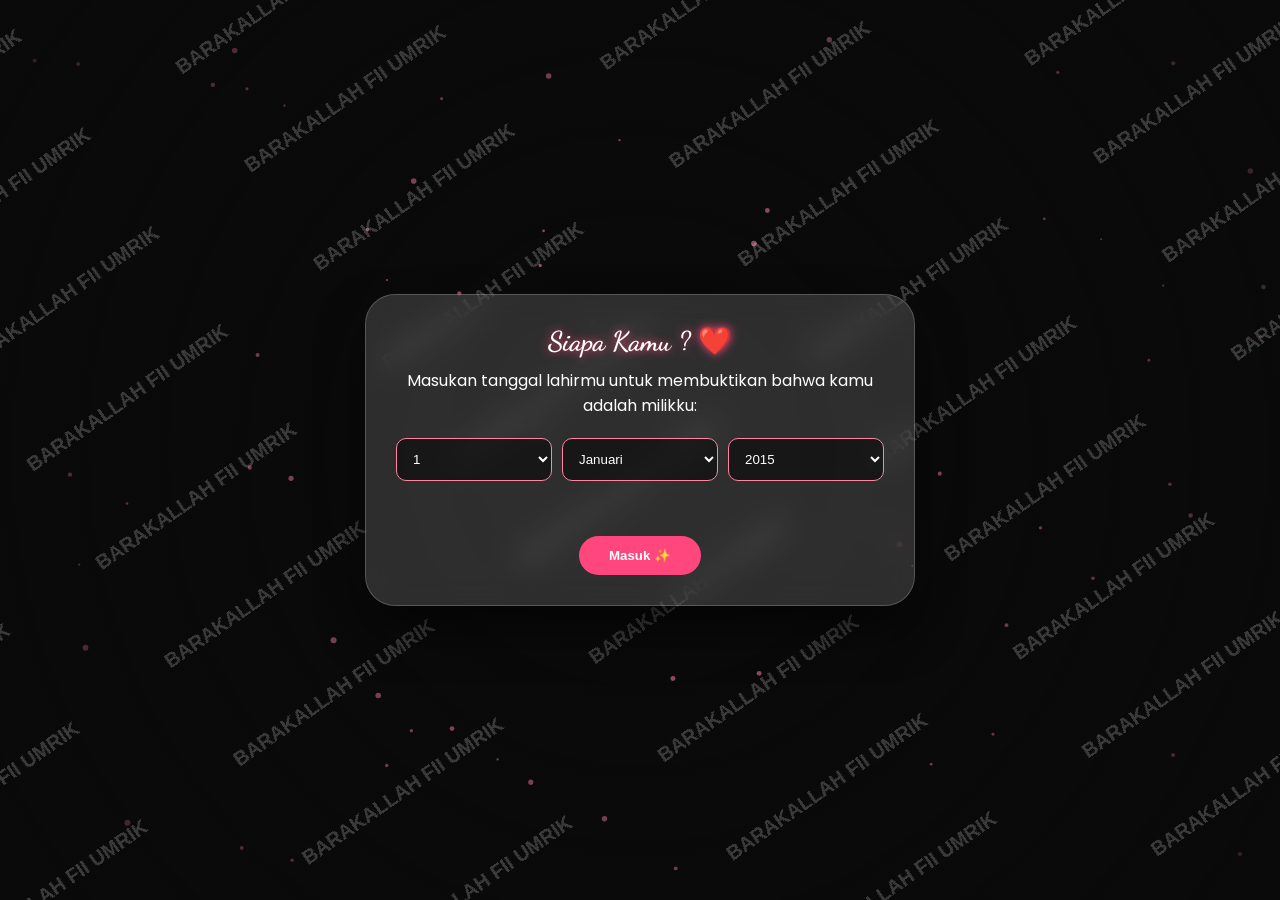
<file: index.html>
<!DOCTYPE html>
<html lang="id">
<head>
    <meta charset="UTF-8">
    <meta name="viewport" content="width=device-width, initial-scale=1.0">
    <title>Wanita pilihan'ku ❤️</title>
    <link rel="stylesheet" href="style.css">
    <link href="https://fonts.googleapis.com/css2?family=Dancing+Script:wght@700&family=Poppins:wght@300;400;600&display=swap" rel="stylesheet">
</head>
<body>

    <audio id="music" loop>
        <source src="img/Sound ultah.mpeg" type="audio/mpeg">
    </audio>

    <div class="overlay"></div>
    <canvas id="canvas"></canvas>

    <div id="login-layer" class="main-card">
        <div class="glass">
            <h2 class="hb-text">Siapa Kamu ? ❤️</h2>
            <p style="color: white; margin-bottom: 20px;">Masukan tanggal lahirmu untuk membuktikan bahwa kamu adalah milikku:</p>
            
            <div class="birthday-selector">
                <select id="sel-tgl" class="custom-select"></select>
                <select id="sel-bln" class="custom-select"></select>
                <select id="sel-thn" class="custom-select"></select>
            </div>
            
            <div id="feedback-msg" class="feedback"></div>
            
            <div class="action-buttons">
                <button id="btn-login" onclick="checkBirthday()">Masuk ✨</button>
            </div>
        </div>
    </div>

    <div id="gift-layer" class="main-card hidden">
        <div class="glass" onclick="openGift()" style="cursor: pointer; padding: 50px 20px;">
            <div class="gift-icon">🎁</div>
            <h2 class="hb-text" style="margin-top: 20px;">Ada kado untuk ayang nih !</h2>
            <p style="color: white; font-weight: bold;">Klik kado untuk Buka Hadiah ✨</p>
        </div>
    </div>

    <div id="main-layer" class="main-card hidden">
        <div class="glass main-content">
            <div class="header-fixed">
                <div class="photo-container">
                    <img src="img/Susi aprilia.jpeg" alt="Susi Aprilia" class="profile-img">
                    <div class="pulse"></div>
                </div>
                <h1 class="hb-text">Barakallah fii umrik, Susi Aprilia ! ✨</h1>
            </div>
            
            <div class="scrollable-body">
                <div class="message-box">
                    <span id="typing-text"></span>
                </div>

                <div id="game-trigger" class="hidden" style="margin-top: 20px; text-align: center;">
                    <p style="color: white; margin-bottom: 15px;">Sebelum ke hadiahnya, ayang harus menyelesaikan tantangan kecil dulu ya sayang.. ❤️</p>
                    <button onclick="playGame()" style="background: var(--accent); width: 100%;">Main Game Dulu Yuk ✨</button>
                </div>

                <div id="gift-question" class="hidden" style="margin-top: 20px;">
                    <p style="color: white; margin-bottom: 15px; font-weight: bold;">Sebagai Hadiah Dari Aku, Ayang Mau Ke ?</p>
                    <div class="gift-options">
                        <button class="opt-btn" onclick="selectGift('Cafe')">Cafe ☕</button>
                        <button class="opt-btn" onclick="selectGift('Wisata')">Wisata 🎡</button>
                        <button class="opt-btn" onclick="selectGift('Gunung')">Gunung ⛰️</button>
                        <button class="opt-btn" onclick="selectGift('Restoran')">Restoran 🍕</button>
                    </div>
                </div>

                <div id="wa-container" class="action-buttons hidden" style="margin-top: 20px; padding-bottom: 20px;">
                    <button onclick="sendWhatsApp()" style="background: #25D366; box-shadow: 0 10px 20px rgba(37, 211, 102, 0.4);">
                        Kirim Jawabannya Ke WhatsApp 📱
                    </button>
                </div>
            </div>
        </div>
    </div>

    <script src="script.js"></script>
</body>
</html>
</file>
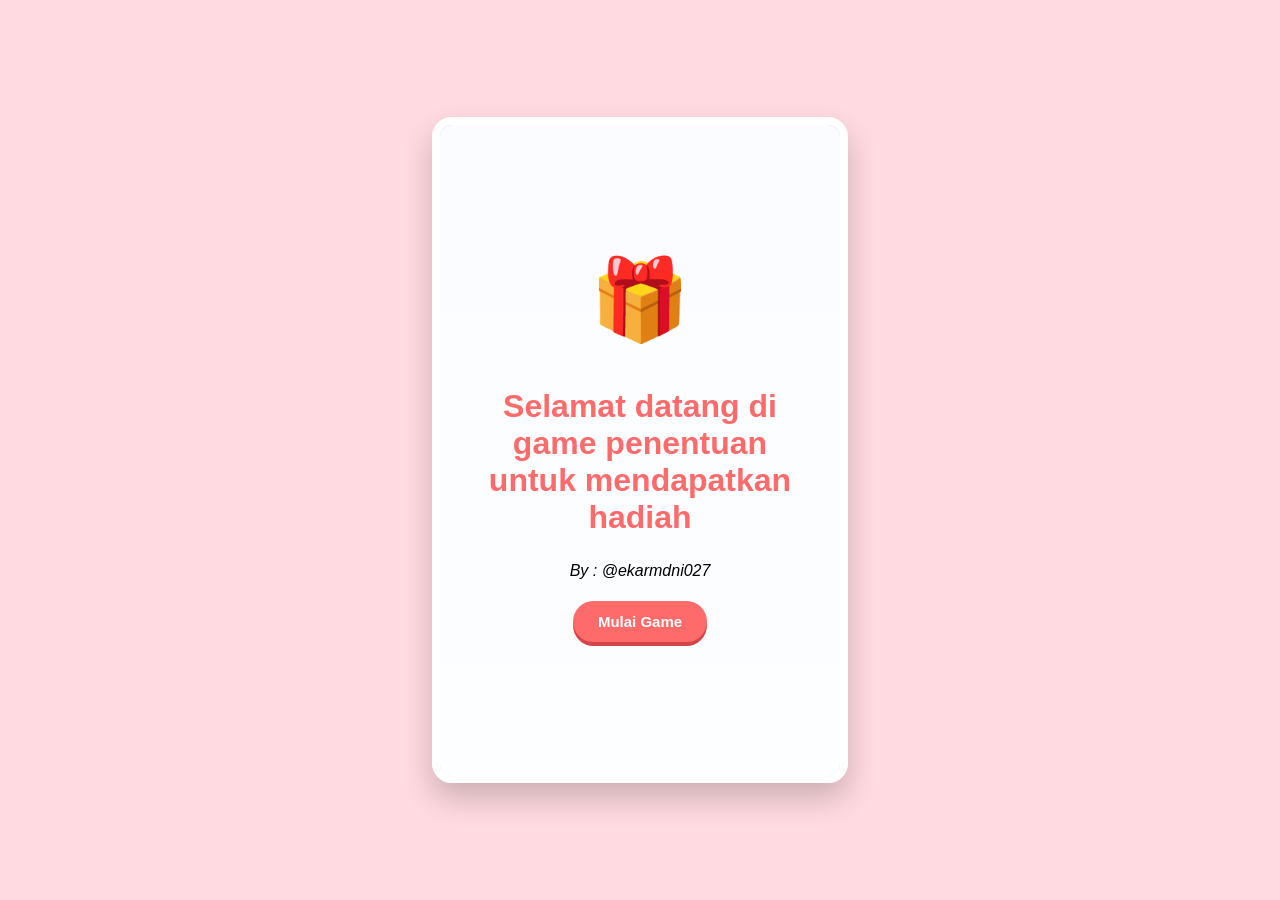
<file: game.html>
<!DOCTYPE html>
<html lang="id">
<head>
    <meta charset="UTF-8">
    <meta name="viewport" content="width=device-width, initial-scale=1.0, user-scalable=no">
    <title>Catch My Love Gift</title>
    <link rel="stylesheet" href="game.css">
</head>
<body>

    <audio id="game-music" loop>
        <source src="img/Sound ultah.mpeg" type="audio/mpeg">
    </audio>

    <div id="game-container">
        <div id="ui-layer">
            <div id="score">Skor: 0</div>
            <div id="lives-container">❤️❤️❤️</div>
        </div>
        
        <div id="player">
            <span class="gift-emoji">🎁</span>
        </div>

        <div id="effect-layer"></div>
        
        <div id="welcome-overlay" class="overlay">
            <div class="welcome-gift">🎁</div>
            <h1>Selamat datang di game penentuan untuk mendapatkan hadiah</h1>
            <p class="credits"><i>By : @ekarmdni027</i></p>
            <button onclick="showRules()">Mulai Game</button>
        </div>

        <div id="rules-overlay" class="overlay" style="display: none;">
            <h2>📜 Ketentuan Permainan</h2>
            <ul class="rules-list">
                <li>⭐ <b>Bintang:</b> +20 Poin</li>
                <li>💖 <b>Love:</b> +30 Poin</li>
                <li>📸 <b>Foto:</b> +40 Poin (Spesial!)</li>
                <li>💣 <b>Bom:</b> -1 Nyawa & Jeda</li>
                <li>📦 <b>Tangkap:</b> Harus masuk ke dalam kado!</li>
                <li>🏆 <b>Target:</b> Capai 1427 poin untuk menang.</li>
            </ul>
            <button onclick="startGame()">Saya Mengerti & Main</button>
        </div>

        <div id="game-over-overlay" class="overlay" style="display: none;">
            <h1 id="status-text">STATUS</h1>
            <p id="prize-text"></p>
            <div id="action-buttons"></div>
        </div>
    </div>

    <script src="game.js"></script>
</body>
</html>
</file>
<file: style.css>
:root {
    --primary: #ff477e;
    --accent: #ff85a1;
    --glass: rgba(255, 255, 255, 0.15);
}

* { margin: 0; padding: 0; box-sizing: border-box; }

body {
    background: #0a0a0a;
    height: 100vh;
    display: flex;
    justify-content: center;
    align-items: center;
    font-family: 'Poppins', sans-serif;
    overflow: hidden;
    position: relative;
}

/* REVISI: Teks background diganti jadi BARAKALLAH FII UMRIK */
body::before {
    content: "";
    position: fixed;
    top: -100%;
    left: -100%;
    width: 300%; 
    height: 300%;
    /* Teks di bawah ini sudah saya ganti total */
    background-image: url("data:image/svg+xml,%3Csvg xmlns='http://www.w3.org/2000/svg' width='350' height='120'%3E%3Ctext x='10' y='60' font-family='Arial' font-weight='900' font-size='20' fill='rgba(255, 255, 255, 0.2)'%3EBARAKALLAH FII UMRIK%3C/text%3E%3C/svg%3E");
    background-repeat: repeat;
    transform: rotate(-35deg); 
    z-index: 4; 
    pointer-events: none;
    animation: moveBG 40s linear infinite;
}

@keyframes moveBG {
    from { background-position: 0 0; }
    to { background-position: 1000px 1000px; }
}

#canvas { position: fixed; top: 0; left: 0; width: 100%; height: 100%; z-index: 2; }

.overlay { 
    position: fixed; 
    top: 0; 
    left: 0; 
    width: 100%; 
    height: 100%; 
    background: radial-gradient(circle, transparent 20%, #0a0a0a 120%); 
    z-index: 3; 
}

.main-card {
    position: relative;
    z-index: 10;
    width: 90%;
    max-width: 550px;
    transition: all 0.5s ease;
}

.glass {
    background: var(--glass);
    backdrop-filter: blur(15px);
    border: 1px solid rgba(255,255,255,0.2);
    border-radius: 30px;
    padding: 30px;
    text-align: center;
    box-shadow: 0 25px 45px rgba(0,0,0,0.5);
}

.main-content {
    display: flex;
    flex-direction: column;
    max-height: 85vh;
    padding: 25px 20px;
}

.header-fixed {
    flex-shrink: 0;
    margin-bottom: 10px;
}

.scrollable-body {
    overflow-y: auto;
    padding-right: 5px;
    margin-top: 10px;
}

.scrollable-body::-webkit-scrollbar { width: 5px; }
.scrollable-body::-webkit-scrollbar-thumb { background: var(--accent); border-radius: 10px; }

.birthday-selector { display: flex; gap: 10px; margin-bottom: 20px; }
.custom-select { flex: 1; padding: 12px; border-radius: 10px; border: 1px solid var(--accent); background: rgba(0,0,0,0.5); color: white; cursor: pointer; }
.custom-select option { background: #1a1a1a; }

.feedback { margin-bottom: 15px; font-size: 0.9rem; min-height: 20px; }
.sad { color: #ffb3b3; font-style: italic; }
.happy { color: #b3ffb3; font-weight: bold; }

.hidden { display: none !important; }

.photo-container { position: relative; width: 110px; height: 110px; margin: 0 auto 15px; }
.profile-img { width: 100%; height: 100%; border-radius: 50%; object-fit: cover; border: 3px solid var(--primary); z-index: 5; position: relative; }
.pulse { position: absolute; top: 0; left: 0; width: 100%; height: 100%; border-radius: 50%; background: var(--primary); animation: pulse-ring 2s infinite; }

.hb-text { font-family: 'Dancing Script', cursive; color: white; font-size: 1.7rem; margin-bottom: 10px; text-shadow: 0 0 10px var(--primary); }

.gift-icon {
    font-size: 100px;
    animation: shake 0.6s infinite ease-in-out;
    display: inline-block;
}

@keyframes shake {
    0% { transform: rotate(0deg); }
    25% { transform: rotate(10deg); }
    50% { transform: rotate(0deg); }
    75% { transform: rotate(-10deg); }
    100% { transform: rotate(0deg); }
}

.message-box { 
    color: #ffd1dc; 
    font-size: 0.95rem; 
    line-height: 1.6; 
    text-align: left;
    white-space: pre-line;
    padding-bottom: 10px;
}

.gift-options {
    display: grid;
    grid-template-columns: 1fr 1fr;
    gap: 10px;
}

.opt-btn {
    background: rgba(255, 255, 255, 0.1);
    color: white;
    border: 1px solid var(--accent);
    padding: 10px;
    border-radius: 15px;
    cursor: pointer;
    transition: 0.3s;
    font-size: 0.85rem;
}

.opt-btn:hover { background: var(--accent); }
.opt-btn.selected { background: var(--primary); border-color: white; transform: scale(1.05); }

.action-buttons { margin-top: 15px; }

button {
    background: var(--primary);
    color: white;
    border: none;
    padding: 12px 30px;
    border-radius: 50px;
    font-weight: bold;
    cursor: pointer;
}

@keyframes pulse-ring { 0% { transform: scale(0.9); opacity: 0.7; } 100% { transform: scale(1.3); opacity: 0; } }
</file>
<file: game.css>
body {
    margin: 0;
    padding: 0;
    display: flex;
    align-items: center;
    justify-content: center;
    height: 100vh;
    background-color: #ffdae0;
    font-family: 'Segoe UI', Tahoma, Geneva, Verdana, sans-serif;
    overflow: hidden;
    touch-action: none; 
}

#game-container {
    position: relative;
    width: 100%;
    max-width: 400px;
    height: 90vh;
    max-height: 650px;
    background: linear-gradient(to bottom, #a1c4fd 0%, #c2e9fb 100%);
    border: 8px solid #fff;
    border-radius: 20px;
    box-shadow: 0 15px 30px rgba(0,0,0,0.2);
    overflow: hidden;
}

.welcome-gift {
    font-size: 80px;
    margin-bottom: 20px;
    animation: floating 3s ease-in-out infinite;
}

@keyframes floating {
    0%, 100% { transform: translateY(0) rotate(0deg); }
    50% { transform: translateY(-15px) rotate(5deg); }
}

.rules-list {
    text-align: left;
    background: #fff0f3;
    padding: 20px 20px 20px 40px;
    border-radius: 15px;
    margin: 15px 0;
    font-size: 13px;
    line-height: 1.6;
    color: #444;
    border: 2px dashed #ff6b6b;
}

#player {
    position: absolute;
    bottom: 30px;
    left: 50%;
    width: 75px; 
    height: 75px;
    transform: translateX(-50%); 
    display: none;
    justify-content: center;
    align-items: center;
    z-index: 10;
}

.gift-emoji {
    font-size: 60px;
    filter: drop-shadow(0 4px 4px rgba(0,0,0,0.2));
}

.object {
    position: absolute;
    width: 45px;
    height: 45px;
    font-size: 35px;
    display: flex;
    justify-content: center;
    align-items: center;
    pointer-events: none;
}

.object img {
    width: 100%;
    height: 100%;
    object-fit: cover;
    border-radius: 8px;
    border: 2px solid white;
    box-shadow: 0 2px 5px rgba(0,0,0,0.2);
}

#ui-layer {
    position: absolute;
    top: 15px;
    left: 15px;
    right: 15px;
    display: none;
    justify-content: space-between;
    font-weight: bold;
    color: #333;
    font-size: 20px;
    z-index: 20;
    background: rgba(255, 255, 255, 0.5);
    padding: 5px 10px;
    border-radius: 10px;
}

.overlay {
    position: absolute;
    top: 0;
    left: 0;
    width: 100%;
    height: 100%;
    background: rgba(255, 255, 255, 0.95);
    display: flex;
    flex-direction: column;
    align-items: center;
    justify-content: center;
    text-align: center;
    z-index: 30;
    padding: 25px;
    box-sizing: border-box;
}

.heart-drop {
    position: absolute;
    color: #ffb3ba;
    font-size: 20px;
    user-select: none;
    pointer-events: none;
    z-index: 1;
    animation: fall linear forwards;
}

h1, h2 { color: #ff6b6b; margin-bottom: 10px; position: relative; z-index: 5; }
#prize-text { font-size: 16px; color: #555; margin-bottom: 25px; line-height: 1.5; }

button {
    padding: 12px 25px;
    font-size: 15px;
    font-weight: bold;
    background-color: #ff6b6b;
    color: white;
    border: none;
    border-radius: 50px;
    cursor: pointer;
    box-shadow: 0 4px #d64545;
    margin: 5px;
}

.btn-home { background-color: #2ecc71; box-shadow: 0 4px #27ae60; }

@keyframes fall {
    0% { transform: translateY(-50px) rotate(0deg); opacity: 0; }
    10% { opacity: 0.8; }
    100% { transform: translateY(700px) rotate(360deg); opacity: 0; }
}

.broken-heart {
    font-size: 80px;
    animation: heartBreak 0.8s forwards;
    position: absolute;
    z-index: 25;
}

@keyframes heartBreak {
    0% { opacity: 0; transform: scale(0.5); }
    100% { opacity: 0; transform: scale(1.5) translateY(-50px); }
}

@keyframes shake {
    0% { transform: translate(3px, 3px); }
    50% { transform: translate(-3px, -3px); }
    100% { transform: translate(0, 0); }
}
</file>
